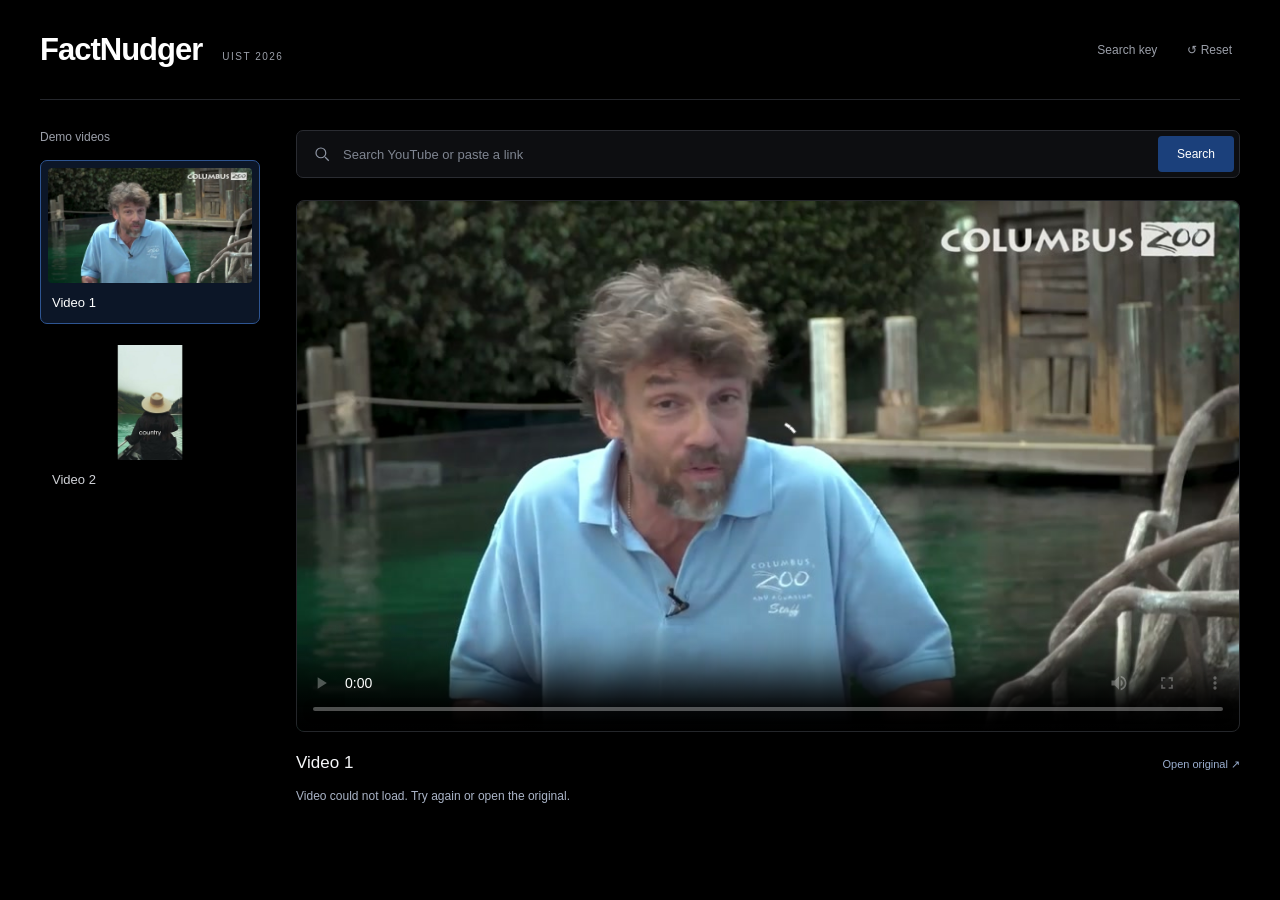
<file: docs/index.html>
<!doctype html>
<html lang="en">
<head><meta name="app-mode" content="public"><meta name="referrer" content="strict-origin-when-cross-origin"><meta http-equiv="Content-Security-Policy" content="default-src 'self'; script-src 'self'; style-src 'self'; img-src 'self' https://i.ytimg.com; media-src 'self'; connect-src https://www.googleapis.com; frame-src https://www.youtube.com https://www.tiktok.com https://drive.google.com; object-src 'none'; base-uri 'self'; form-action 'none'"><meta charset="utf-8"><meta name="viewport" content="width=device-width, initial-scale=1"><title>FactNudger</title><link rel="stylesheet" href="./style.css?v=ee8fa3aee24d"><script src="./app.js?v=0fdc7c44abb5" defer></script></head>
<body>
<header class="topbar"><a class="brand" href="./">FactNudger<span>UIST 2026</span></a><div class="header-actions"><button id="key-settings" class="text-button" hidden>Search key</button><button id="reset" class="text-button" title="Stop playback and clear recent videos">↺ Reset</button></div></header>
<div class="layout">
<aside class="sidebar" aria-label="Video library"><h2>Demo videos</h2><div id="demos"></div><section id="recent-section" hidden><div class="recent-heading"><h2>Recent</h2><button id="clear-history" class="text-button">Clear</button></div><div id="history"></div></section></aside>
<main>
<form id="search-form" role="search"><label class="sr-only" for="query">Search YouTube or paste a video link</label><svg aria-hidden="true" viewBox="0 0 24 24"><circle cx="10.5" cy="10.5" r="6.5"/><path d="m16 16 5 5"/></svg><input id="query" type="search" placeholder="Search YouTube or paste a link" maxlength="300" autocomplete="off"><button type="submit" id="search-button">Search</button></form>
<div id="search-status" role="status" aria-live="polite"></div>
<section id="results-panel" hidden><div class="results-heading"><h2 id="results-title">Results</h2><button id="close-results" class="text-button">Close ×</button></div><div id="results"></div></section>
<section class="watch-section" aria-label="Video player"><div id="player-shell"><div id="player"></div></div><div class="video-details"><h1 id="video-title">Video 1</h1><a id="external-link" target="_blank" rel="noopener noreferrer" hidden>Open original ↗</a></div><p id="playback-status" role="status" aria-live="polite"></p></section>
</main>
</div>
<dialog id="key-dialog" aria-labelledby="key-title"><form id="key-form"><h2 id="key-title">YouTube search key</h2><p>Used only in this tab and sent directly to Google. Cleared when you reload or leave.</p><label for="api-key">Your API key</label><input id="api-key" type="password" autocomplete="off" spellcheck="false" placeholder="Paste your YouTube API key"><p>Use a key restricted to YouTube Data API v3 and this website. Videos and pasted links work without a key.</p><div class="dialog-actions"><button type="button" id="key-clear" class="text-button">Remove key</button><button type="button" id="key-cancel" class="text-button">Cancel</button><button type="submit" class="primary-button">Use key</button></div></form></dialog>
</body></html>
</file>
<file: docs/style.css>
:root{color-scheme:dark;font-family:Arial,Helvetica,sans-serif;color:#f7f8fa;background:#000;font-synthesis:none;--blue:#1b407b;--line:#25272c;--muted:#9b9fa9}*{box-sizing:border-box}body{margin:0;background:#000}button,input{font:inherit}button,a{-webkit-tap-highlight-color:transparent}button{cursor:pointer}button:focus-visible,a:focus-visible,input:focus-visible{outline:2px solid #80acff;outline-offset:4px}button:hover{filter:brightness(1.2)}button:disabled{opacity:.5;cursor:wait}[hidden]{display:none!important}.topbar{height:100px;margin:0 40px;display:flex;align-items:center;justify-content:space-between;border-bottom:1px solid var(--line)}.brand{display:flex;align-items:baseline;gap:20px;color:white;text-decoration:none;font-size:31px;letter-spacing:-1px;font-weight:750}.brand span{font-size:10px;letter-spacing:1.5px;color:var(--muted);font-weight:400}.text-button{border:0;background:none;color:var(--muted);font-size:12px;padding:8px}.layout{display:grid;grid-template-columns:220px minmax(0,1fr);gap:36px;margin:30px 40px;max-width:1760px}.sidebar{min-width:0}h2{font-size:12px;font-weight:500;color:var(--muted);margin:0 0 16px}.library-card{display:block;width:100%;text-align:left;border:1px solid transparent;border-radius:7px;background:none;padding:7px;margin:0 0 13px;color:#d0d2d7}.library-card.active{background:#0c1627;border-color:#2e5592;color:white}.library-card img,.thumbnail-placeholder{width:100%;aspect-ratio:16/9;object-fit:cover;display:block;border-radius:4px;background:#111318}.thumbnail-placeholder{display:grid;place-items:center;font-size:22px;color:#9eacc3;background:linear-gradient(135deg,#101c31,#090b10)}.library-card strong{display:block;font-size:13px;font-weight:500;line-height:1.4;padding:11px 4px 4px;overflow:hidden;text-overflow:ellipsis;white-space:nowrap}.library-card small{display:none}.recent-heading{display:flex;align-items:baseline;justify-content:space-between;margin-top:32px}#history{max-height:45vh;overflow:auto}main{min-width:0}#search-form{display:flex;gap:12px;align-items:center;border:1px solid #2a2c32;background:#0d0e11;border-radius:7px;padding:5px 5px 5px 16px;margin-bottom:22px}#search-form svg{width:18px;height:18px;fill:none;stroke:#8e95a3;stroke-width:1.6;flex-shrink:0}#query{color:#f5f5f5;border:0;background:none;flex:1;min-width:0;font-size:13px;padding:10px 0}#query::placeholder{color:#7f8591}#search-button{border:0;border-radius:4px;background:var(--blue);color:#fff;padding:11px 19px;font-size:12px}#search-status,#playback-status{font-size:12px;line-height:1.6;color:#aab4c7;margin:12px 0}#search-status:empty,#playback-status:empty{display:none}#player-shell{overflow:hidden;border:1px solid #24262a;border-radius:8px;background:#07080a}#player{aspect-ratio:16/9;display:flex;align-items:center;justify-content:center}#player video,#player iframe{width:100%;height:100%;border:0;display:block}#player video{object-fit:contain}.video-details{display:flex;justify-content:space-between;align-items:baseline;gap:20px;margin-top:19px}h1{font-size:17px;font-weight:500;line-height:1.4;margin:0}#external-link{color:#9aaecf;font-size:11px;text-decoration:none;white-space:nowrap}.fallback{display:flex;flex-direction:column;align-items:center;gap:18px;padding:24px;text-align:center}.fallback .play-symbol{display:grid;place-items:center;width:60px;height:60px;border:1px solid #2d4165;border-radius:50%;color:#9cbbef;font-size:22px;padding-left:3px}.fallback a{color:white;text-decoration:none;background:var(--blue);border-radius:5px;padding:12px 22px;font-size:13px}.fallback p{font-size:11px;color:#7e8797;margin:0}.results-heading{display:flex;align-items:baseline;justify-content:space-between;margin-bottom:10px}#results{display:grid;grid-template-columns:repeat(3,1fr);gap:14px;margin-bottom:24px}.result-card{padding:0;text-align:left;background:#0d0e11;border:1px solid var(--line);border-radius:6px;overflow:hidden;color:inherit}.result-card img{width:100%;aspect-ratio:16/9;object-fit:cover;display:block}.result-card strong{font-size:12px;font-weight:500;line-height:1.5;display:block;padding:11px 12px 5px}.result-card small{font-size:10px;color:var(--muted);display:block;padding:0 12px 12px}.sr-only{position:absolute;width:1px;height:1px;padding:0;margin:-1px;overflow:hidden;clip:rect(0,0,0,0);white-space:nowrap;border:0}@media(min-width:1840px){.layout{margin-left:auto;margin-right:auto}}@media(max-width:900px){.topbar{margin:0 24px;height:84px}.layout{margin:24px;grid-template-columns:170px minmax(0,1fr);gap:24px}.brand{font-size:27px;gap:14px}.brand span{font-size:9px}#results{grid-template-columns:repeat(2,1fr)}}@media(max-width:600px){.topbar{height:78px;margin:0 18px}.brand{font-size:25px}.brand span{display:none}.layout{margin:20px 18px;display:flex;flex-direction:column;gap:20px}.sidebar{order:2}.sidebar>h2{margin-bottom:10px}#demos{display:grid;grid-template-columns:1fr 1fr;gap:10px}.library-card{margin:0}#history{display:flex;gap:10px}#history .library-card{width:150px;flex-shrink:0}#search-form{gap:9px;padding-left:11px}#query{font-size:12px}#search-button{padding:11px 12px}.video-details{margin-top:14px}h1{font-size:15px}}

.header-actions{display:flex;gap:14px;align-items:center}dialog{color:#f5f5f5;background:#101216;border:1px solid #343b49;border-radius:10px;width:min(440px,calc(100% - 32px));padding:28px}dialog::backdrop{background:#000b}dialog h2{font-size:18px;color:white;margin-bottom:18px}dialog p{font-size:12px;line-height:1.6;color:#aab4c7}dialog label{display:block;font-size:12px;margin:22px 0 8px}dialog input{width:100%;border:1px solid #343b49;border-radius:5px;background:#000;color:white;padding:12px}.dialog-actions{display:flex;gap:10px;justify-content:flex-end;margin-top:23px}.primary-button{background:var(--blue);border:0;border-radius:5px;color:white;padding:10px 16px;font-size:12px}
</file>
